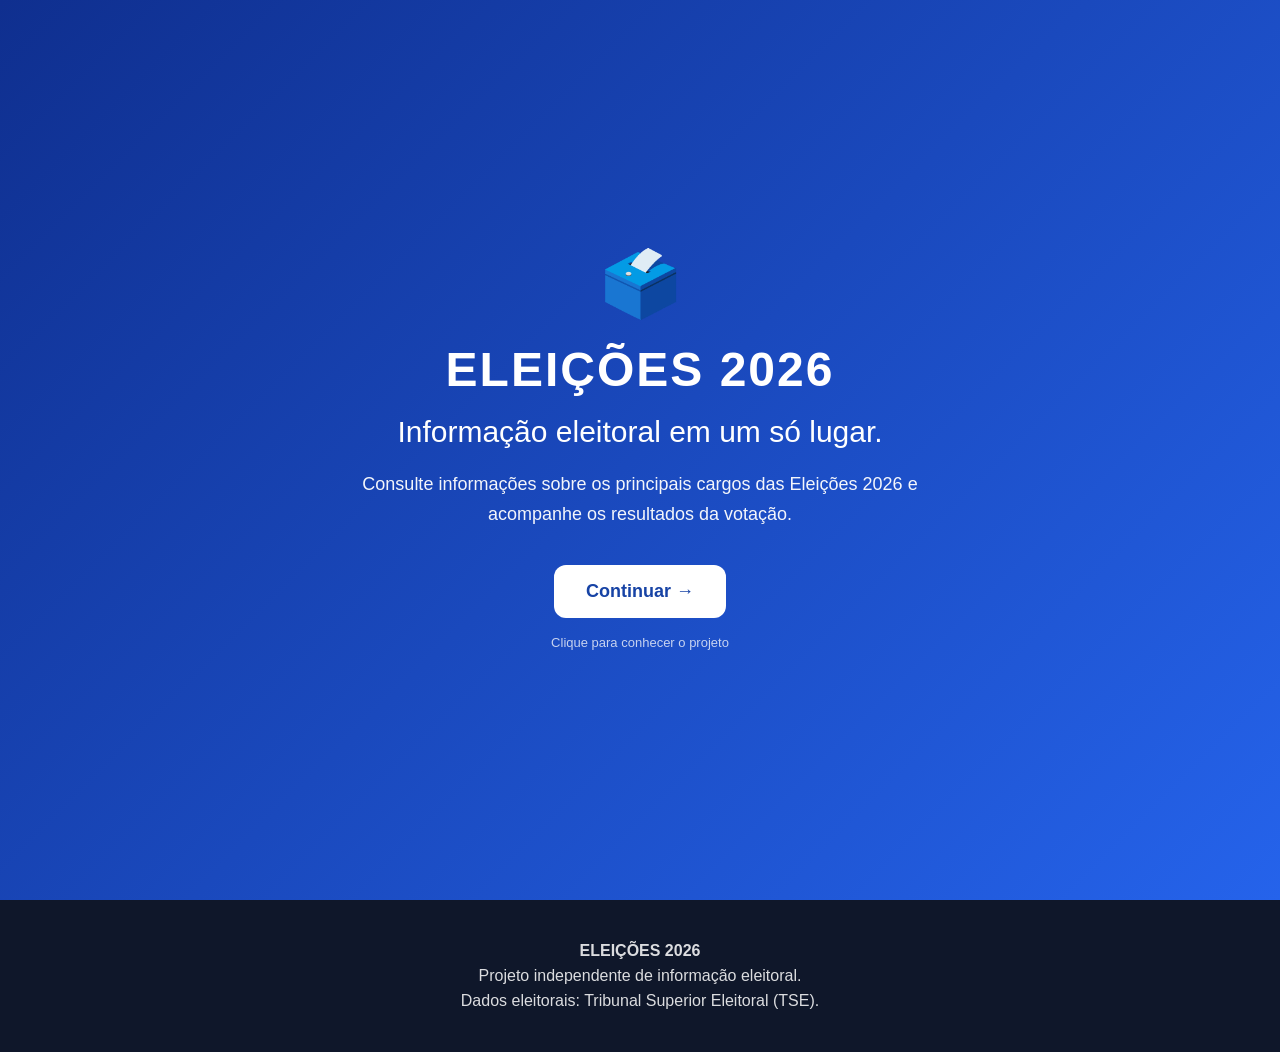
<file: index.html>
<!DOCTYPE html>
<html lang="pt-BR">

<head>

<script>
    if (!sessionStorage.getItem("acessoResultados")) {
        window.location.href = "inicio.html";
    } else {
        sessionStorage.removeItem("acessoResultados");
    }
 </script>
    
    <meta charset="UTF-8">
    <meta name="viewport" content="width=device-width, initial-scale=1.0">

 <title>Eleições 2026</title>

<meta name="google-adsense-account" content="ca-pub-9968442653416773">

<script async src="https://pagead2.googlesyndication.com/pagead/js/adsbygoogle.js?client=ca-pub-9968442653416773"
     crossorigin="anonymous"></script>

    <link rel="stylesheet" href="style.css">
</head>

<body>

    <!-- ================================= -->
    <!-- MENU -->
    <!-- ================================= -->

    <nav class="menu">

        <a href="#presidente">Presidente</a>

        <a href="#governador">Governador</a>

        <a href="#senador">Senador</a>

        <a href="#deputado-federal">Deputado Federal</a>

        <a href="#deputado-estadual">Deputado Estadual</a>

    </nav>


    <!-- ================================= -->
    <!-- CABEÇALHO -->
    <!-- ================================= -->

    <header class="cabecalho">

        <h1>ELEIÇÕES 2026</h1>

        <p class="subtitulo">
            Resultados e candidatos
        </p>

    </header>


    <!-- ================================= -->
    <!-- STATUS -->
    <!-- ================================= -->

    <div class="status-apuracao">

        <p class="status">
            🟢 Apuração ainda não iniciada
        </p>

        <p class="ultima-atualizacao">
            Última atualização: —
        </p>

    </div>


    <!-- ================================= -->
    <!-- PRESIDENTE -->
    <!-- ================================= -->

    <section class="aba-conteudo" id="presidente">

        <h2 class="titulo-candidatos">
            Candidatos à Presidência
        </h2>

        <div class="filtros">

            <span>
                Brasil
            </span>

        </div>

        <section
            class="candidatos"
            id="lista-presidente">
        </section>

    </section>


    <!-- ================================= -->
    <!-- GOVERNADOR -->
    <!-- ================================= -->

    <section class="aba-conteudo" id="governador">

        <h2 class="titulo-candidatos">
            Candidatos a Governador
        </h2>

        <div class="filtros">

            <label for="estado-governador">
                Estado:
            </label>

            <select id="estado-governador">

                <option value="RJ">
                    Rio de Janeiro
                </option>

                <option value="SP">
                    São Paulo
                </option>

            </select>

        </div>

        <section
            class="candidatos"
            id="lista-governador">
        </section>

    </section>


    <!-- ================================= -->
    <!-- SENADOR -->
    <!-- ================================= -->

    <section class="aba-conteudo" id="senador">

        <h2 class="titulo-candidatos">
            Candidatos a Senador
        </h2>

        <div class="filtros">

            <label for="estado-senador">
                Estado:
            </label>

            <select id="estado-senador">

                <option value="RJ">
                    Rio de Janeiro
                </option>

                <option value="SP">
                    São Paulo
                </option>

            </select>

        </div>

        <section
            class="candidatos"
            id="lista-senador">
        </section>

    </section>


    <!-- ================================= -->
    <!-- DEPUTADO FEDERAL -->
    <!-- ================================= -->

    <section class="aba-conteudo" id="deputado-federal">

        <h2 class="titulo-candidatos">
            Candidatos a Deputado Federal
        </h2>

        <div class="filtros">

            <label for="estado-deputado-federal">
                Estado:
            </label>

            <select id="estado-deputado-federal">

                <option value="RJ">
                    Rio de Janeiro
                </option>

                <option value="SP">
                    São Paulo
                </option>

            </select>

        </div>

        <section
            class="candidatos"
            id="lista-deputado-federal">
        </section>

    </section>


    <!-- ================================= -->
    <!-- DEPUTADO ESTADUAL -->
    <!-- ================================= -->

    <section class="aba-conteudo" id="deputado-estadual">

        <h2 class="titulo-candidatos">
            Candidatos a Deputado Estadual
        </h2>

        <div class="filtros">

            <label for="estado-deputado-estadual">
                Estado:
            </label>

            <select id="estado-deputado-estadual">

                <option value="RJ">
                    Rio de Janeiro
                </option>

                <option value="SP">
                    São Paulo
                </option>

            </select>

        </div>

        <section
            class="candidatos"
            id="lista-deputado-estadual">
        </section>

    </section>


    <!-- ================================= -->
    <!-- RODAPÉ -->
    <!-- ================================= -->

    <footer>

        <p>
            Dados eleitorais: Tribunal Superior Eleitoral (TSE)
        </p>

        <p>
            Projeto Eleições 2026
        </p>

    </footer>


    <!-- ================================= -->
    <!-- JAVASCRIPT -->
    <!-- ================================= -->

    <script src="script.js"></script>

</body>

</html>
```
</file>
<file: style.css>
/* ==========================================
   CONFIGURAÇÃO GERAL
========================================== */

* {
    box-sizing: border-box;
}

html {
    scroll-behavior: smooth;
}

body {
    font-family: Arial, Helvetica, sans-serif;

    background:
        linear-gradient(
            180deg,
            #eef3ff 0%,
            #f5f7fa 35%,
            #f5f7fa 100%
        );

    margin: 0;

    padding: 20px;

    color: #111827;
}


/* ==========================================
   CABEÇALHO
========================================== */

.cabecalho {
    text-align: center;

    margin-top: 15px;

    margin-bottom: 20px;
}

h1 {
    text-align: center;

    color: #1e40af;

    font-size: 36px;

    margin: 5px 0;
}

.subtitulo {
    color: #64748b;

    font-size: 16px;

    margin: 5px 0 0;
}


/* ==========================================
   MENU
========================================== */

.menu {
    width: 100%;

    display: flex;

    justify-content: center;

    align-items: center;

    flex-wrap: wrap;

    gap: 10px;

    margin-bottom: 25px;
}

.menu a {
    text-decoration: none;

    color: #1e40af;

    background-color: white;

    border: 1px solid #dbe2ea;

    padding: 11px 16px;

    border-radius: 10px;

    font-weight: bold;

    font-size: 14px;

    box-shadow:
        0 2px 7px rgba(0, 0, 0, 0.05);

    transition:
        0.2s ease;
}

.menu a:hover {
    background-color: #1e40af;

    color: white;

    transform: translateY(-2px);

    box-shadow:
        0 5px 12px rgba(30, 64, 175, 0.2);
}


/* ==========================================
   STATUS
========================================== */

.status-apuracao {
    width: min(100%, 520px);

    margin: 20px auto 30px;

    padding: 16px 20px;

    background-color: white;

    border: 1px solid #e2e8f0;

    border-radius: 14px;

    text-align: center;

    box-shadow:
        0 4px 15px rgba(0, 0, 0, 0.06);
}

.status {
    margin: 0 0 8px;

    font-weight: bold;

    color: #15803d;

    font-size: 16px;
}

.ultima-atualizacao {
    margin: 0;

    color: #64748b;

    font-size: 13px;
}


/* ==========================================
   ABAS
========================================== */

.aba-conteudo {
    display: none;

    width: 100%;

    animation:
        aparecer 0.25s ease;
}

.aba-conteudo.aba-ativa {
    display: block;
}

@keyframes aparecer {

    from {
        opacity: 0;

        transform:
            translateY(8px);
    }

    to {
        opacity: 1;

        transform:
            translateY(0);
    }

}


/* ==========================================
   TÍTULO DOS CANDIDATOS
========================================== */

.titulo-candidatos {
    text-align: center;

    color: #1e40af;

    font-size: 27px;

    margin:
        20px 0 18px;
}


/* ==========================================
   FILTROS
========================================== */

.filtros {
    width: min(100%, 500px);

    margin: 0 auto 25px;

    display: flex;

    justify-content: center;

    align-items: center;

    gap: 10px;

    flex-wrap: wrap;

    color: #475569;

    font-weight: bold;
}

.filtros select {
    border: 1px solid #cbd5e1;

    background-color: white;

    border-radius: 8px;

    padding: 9px 12px;

    color: #1e293b;

    font-size: 14px;

    cursor: pointer;
}


/* ==========================================
   LISTA DE CANDIDATOS
========================================== */

.candidatos {
    display: grid;

    grid-template-columns:
        repeat(
            auto-fit,
            minmax(220px, 1fr)
        );

    gap: 20px;

    width: 100%;

    max-width: 1250px;

    margin: 0 auto;

    align-items: stretch;
}


/* ==========================================
   CARD
========================================== */

.card {
    width: 100%;

    min-height: 430px;

    padding: 18px;

    background-color: white;

    text-align: center;

    border:
        1px solid #e2e8f0;

    border-radius: 16px;

    box-shadow:
        0 4px 15px
        rgba(0, 0, 0, 0.06);

    transition:
        transform 0.2s ease,
        box-shadow 0.2s ease;
}

.card:hover {
    transform:
        translateY(-5px);

    box-shadow:
        0 10px 25px
        rgba(0, 0, 0, 0.1);
}


/* ==========================================
   NOME
========================================== */

.nome-candidato {
    color: #111827;

    font-size: 19px;

    line-height: 1.25;

    min-height: 48px;

    margin:
        0 0 5px;
}


/* ==========================================
   NÚMERO
========================================== */

.numero {
    font-size: 24px;

    font-weight: bold;

    color: #1e40af;

    margin:
        7px 0;
}


/* ==========================================
   PARTIDO
========================================== */

.partido {
    font-size: 13px;

    color: #64748b;

    font-weight: bold;

    margin:
        0 0 12px;

    text-transform: uppercase;
}


/* ==========================================
   FOTO
========================================== */

.card img {
    display: block;

    width: 155px;

    height: 155px;

    margin:
        0 auto 12px;

    object-fit: cover;

    border-radius: 50%;

    border:
        4px solid #eef2ff;

    background-color: #f1f5f9;
}


/* ==========================================
   VOTOS
========================================== */

.votos {
    font-size: 17px;

    font-weight: bold;

    margin:
        8px 0 5px;

    border-top:
        1px solid #e2e8f0;

    padding-top: 12px;
}


/* ==========================================
   PORCENTAGEM
========================================== */

.porcentagem {
    font-size: 21px;

    font-weight: bold;

    color: #1e40af;

    margin:
        5px 0 10px;
}


/* ==========================================
   BARRA
========================================== */

.barra {
    width: 100%;

    height: 10px;

    background-color: #e5e7eb;

    border-radius: 20px;

    overflow: hidden;
}

.progresso {
    height: 100%;

    width: 0%;

    background:
        linear-gradient(
            90deg,
            #1e40af,
            #3b82f6
        );

    border-radius: 20px;

    transition:
        width 0.5s ease;
}


/* ==========================================
   SEM CANDIDATOS
========================================== */

.sem-candidatos {
    grid-column:
        1 / -1;

    width: min(100%, 500px);

    margin: 20px auto;

    padding: 35px 25px;

    background-color: white;

    border:
        1px solid #e2e8f0;

    border-radius: 16px;

    text-align: center;

    box-shadow:
        0 4px 15px
        rgba(0, 0, 0, 0.05);
}

.icone-vazio {
    font-size: 40px;

    margin-bottom: 10px;
}

.sem-candidatos h3 {
    color: #1e40af;

    margin:
        5px 0 10px;
}

.sem-candidatos p {
    color: #64748b;

    line-height: 1.5;

    margin: 0;
}


/* ==========================================
   CATEGORIAS
========================================== */

.categoria {
    width: min(100%, 900px);

    margin: 40px auto;

    padding: 25px;

    background-color: white;

    border:
        1px solid #ddd;

    border-radius: 10px;

    text-align: center;

    box-shadow:
        0 2px 8px #ddd;
}


/* ==========================================
   RODAPÉ
========================================== */

footer {
    width: 100%;

    margin-top: 50px;

    padding:
        25px 10px;

    text-align: center;

    border-top:
        1px solid #dbe2ea;

    color: #64748b;

    font-size: 13px;

    line-height: 1.6;
}


/* ==========================================
   CELULAR
========================================== */

@media (max-width: 700px) {

    body {
        padding: 10px;
    }


    h1 {
        font-size: 28px;
    }


    .menu {
        gap: 7px;
    }


    .menu a {
        padding:
            9px 11px;

        font-size: 12px;
    }


    .titulo-candidatos {
        font-size: 22px;
    }


    .candidatos {
        grid-template-columns:
            minmax(0, 1fr);

        gap: 15px;

        width: min(100%, 360px);
    }


    .card {
        min-height: 400px;

        padding: 15px;
    }


    .card img {
        width: 135px;

        height: 135px;
    }


    .nome-candidato {
        font-size: 18px;

        min-height: 44px;
    }


    .numero {
        font-size: 21px;
    }


    .votos {
        font-size: 16px;
    }


    .porcentagem {
        font-size: 20px;
    }

}


/* ==========================================
   TELAS GRANDES
========================================== */

@media (min-width: 1400px) {

    .candidatos {
        max-width: 1400px;
    }

}
</file>
